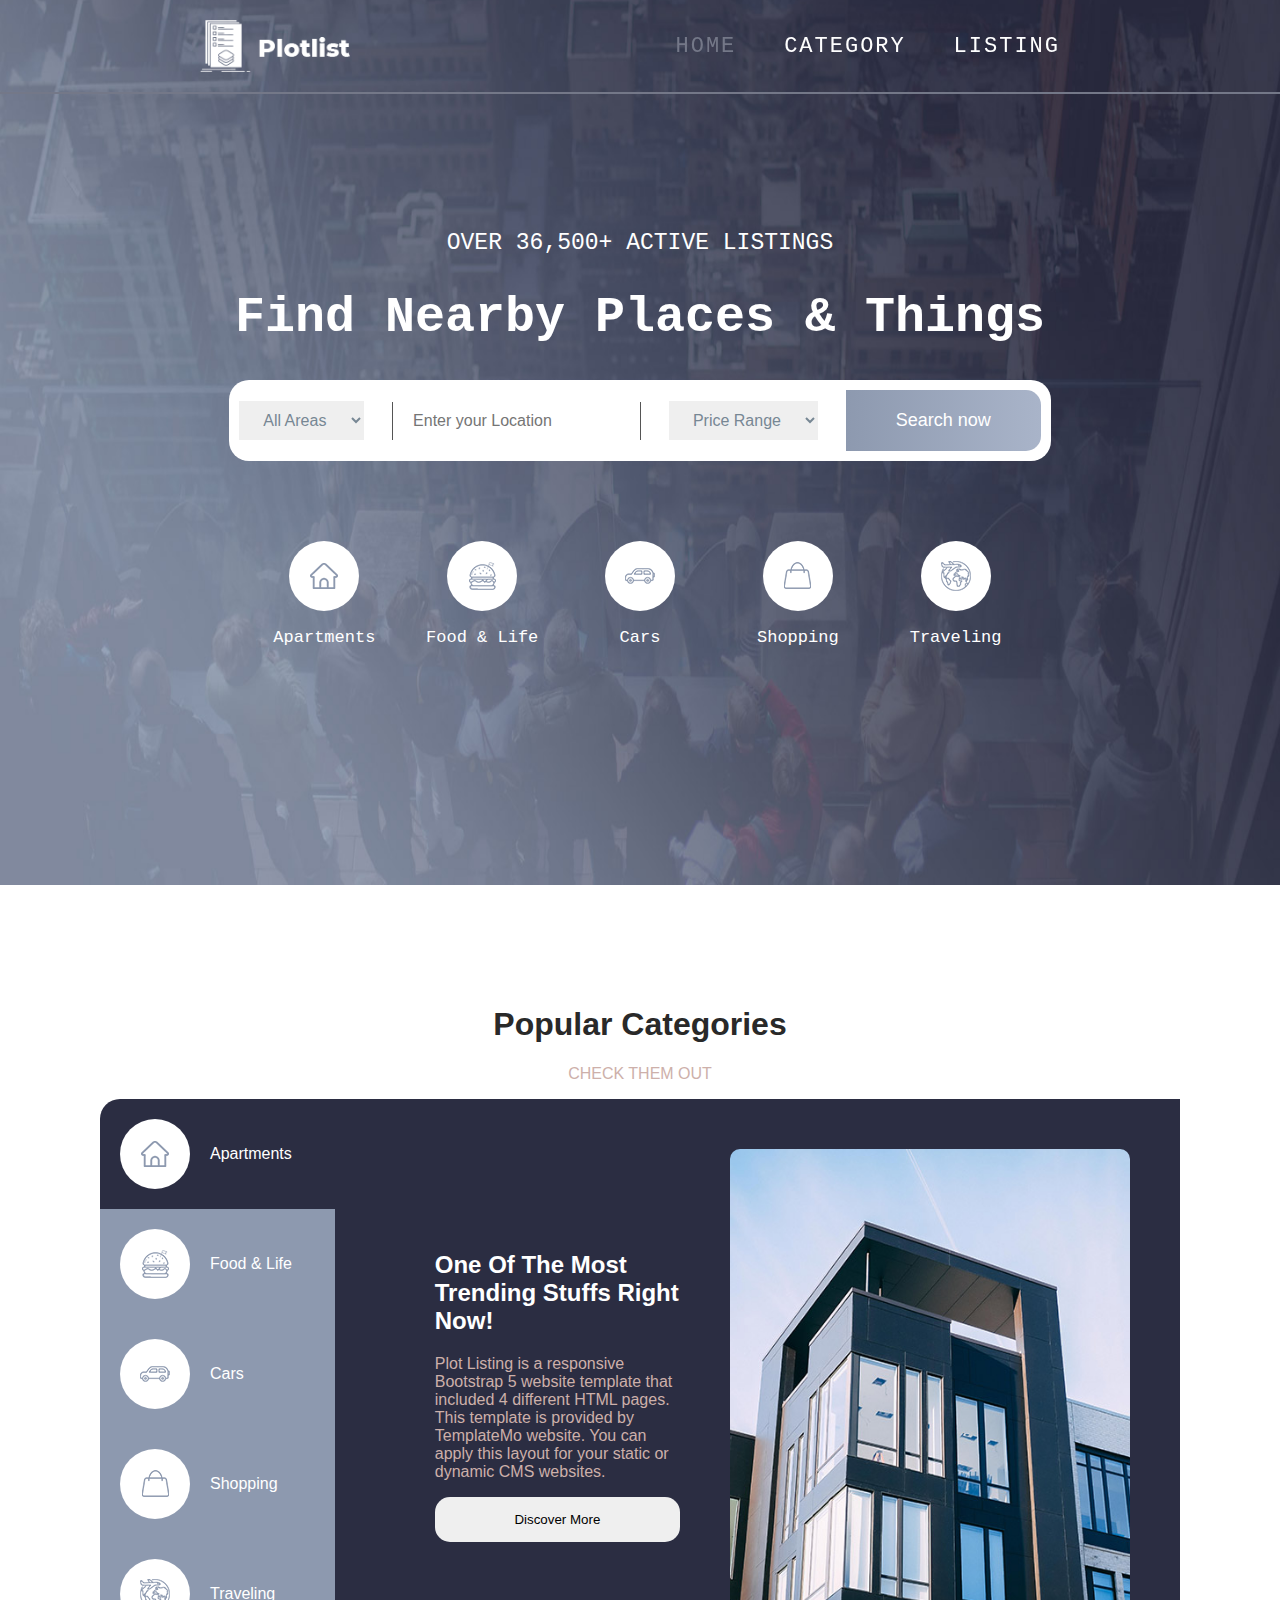
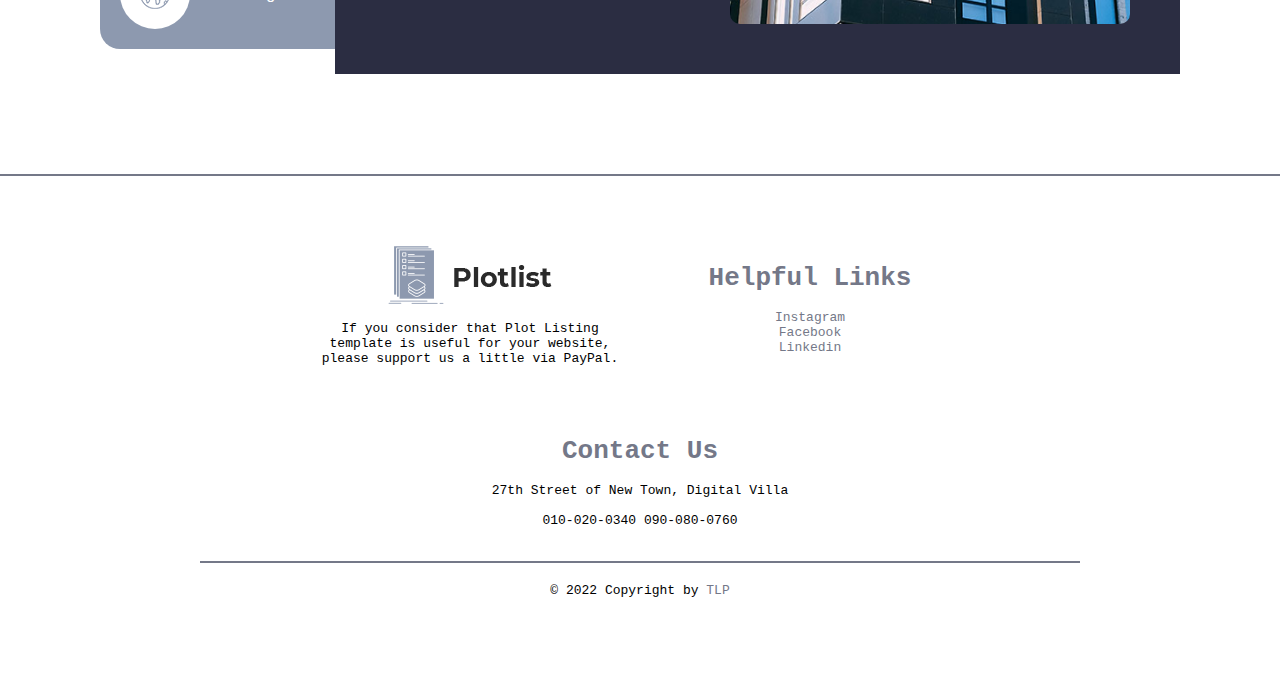
<file: index.html>
<!DOCTYPE html>
<html lang="en">
<head>
    <meta name="viewport" content="width=device-width, initial-scale=1">
    <title>Plotlist</title>
    <link rel="stylesheet" href="css/main.css">
    <link rel="icon" href="img/logo.png">
    <link rel="stylesheet" href="css/style.css">
    <script src="js/main.js" defer></script>
    <script src="js/script.js" defer></script>
</head>
<body>
    <!----------------- Header ---------------->
    <header>
        <img src="img/white-logo.png">
        <nav>
            <a href="index.html">Home</a>
            <a href="pages/category.html">Category</a>
            <a href="pages/listing.html">Listing</a>
        </nav>
    </header>
    <!-------------------- Slide -------------------------->
    <div class="slide">
        <div>
            <p>OVER 36,500+ ACTIVE LISTINGS</p>
            <h1>Find Nearby Places & Things</h1>
            <div class="search">
                <form>
                    <select>
                        <option>All Areas</option>
                        <option>All Areas</option>
                        <option>All Areas</option>
                        <option>All Areas</option>
                    </select>
                    <input type="text" placeholder="Enter your Location">
                    <select>
                        <option>Price Range</option>
                        <option>Price Range</option>
                        <option>Price Range</option>
                        <option>Price Range</option>
                    </select>
                    <button>Search now</button>
                </form>
            </div>
            <div class="icons">
                <div class="object">
                    <div class="img"><img src="img/search-icon-01.png"></div>
                    <p>Apartments</p>
                </div>
                <div class="object">
                    <div class="img"><img src="img/search-icon-02.png"></div>
                    <p>Food & Life</p>
                </div>
                <div class="object">
                    <div class="img"><img src="img/search-icon-03.png"></div>
                    <p>Cars</p>
                </div>
                <div class="object">
                    <div class="img"><img src="img/search-icon-04.png"></div>
                    <p>Shopping</p>
                </div>
                <div class="object">
                    <div class="img"><img src="img/search-icon-05.png"></div>
                    <p>Traveling</p>
                </div>
            </div>
        </div>
    </div>
    <!----------------- Categories ---------------->
    <div class="categories">
        <h1>Popular Categories</h1>
        <p>CHECK THEM OUT</p>
        <div class="jsselection">
            <aside>
                <div id="home" class="object">
                    <div class="imgs"><img src="img/search-icon-01.png"></div>
                    <p>Apartments</p>
                </div>
                <div id="food" class="object">
                    <div class="imgs"><img src="img/search-icon-02.png"></div>
                    <p>Food & Life</p>
                </div>
                <div id="cars" class="object">
                    <div class="imgs"><img src="img/search-icon-03.png"></div>
                    <p>Cars</p>
                </div>
                <div id="shop" class="object">
                    <div class="imgs"><img src="img/search-icon-04.png"></div>
                    <p>Shopping</p>
                </div>
                <div id="trevel" class="object">
                    <div class="imgs"><img src="img/search-icon-05.png"></div>
                    <p>Traveling</p>
                </div>
            </aside>
            <main>
                <div id="tab1" class="tab">
                    <div>
                        <h2>One Of The Most Trending Stuffs Right Now!</h2>
                        <p>Plot Listing is a responsive Bootstrap 5 website 
                            template that included 4 different HTML pages. 
                            This template is provided by TemplateMo website. 
                            You can apply this layout for your static or dynamic CMS websites.</p>
                            <button class="btn">Discover More</button>
                    </div>
                    <img src="img/tabs-image-01.jpg">
                </div>
                <div id="tab2" class="tab">
                    <div>
                        <h2>Food and Lifestyle category is here</h2>
                        <p>You can feel free to download, edit and apply this 
                            template for your website. Please tell your friends about TemplateMo website.
                        </p>
                            <button class="btn">Discover More</button>
                    </div>
                    <img src="img/tabs-image-02.jpg">
                </div>
                <div id="tab3" class="tab">
                    <div>
                        <h2>Best car rentals for your trips!</h2>
                        <p>Did you know? You can get the best free HTML 
                            templates on Too CSS blog. Visit the blog pages 
                            and explore fresh and latest website templates.</p>
                            <button class="btn">Discover More</button>
                    </div>
                    <img src="img/tabs-image-03.jpg">
                </div>
                <div id="tab4" class="tab">
                    <div>
                        <h2>Shopping List: Images from Unsplash</h2>
                        <p>Image credits go to Unsplash website that provides 
                            free stock photos for anyone. Images used in this Plot 
                            Listing template are from Unsplash.
                        </p>
                            <button class="btn">Discover More</button>
                    </div>
                    <img src="img/tabs-image-04.jpg">
                </div>
                <div id="tab5" class="tab">
                    <div>
                        <h2>Information and Safety Tips for Traveling</h2>
                        <p>You are allowed to use this template for your commercial websites. 
                            You are NOT allowed to redistribute this template ZIP file on any 
                            Free CSS collection websites.</p>
                            <button class="btn">Discover More</button>
                    </div>
                    <img src="img/tabs-image-05.jpg">
                </div>
            </main>
        </div>
    </div>
    <!----------------- Footer ---------------->
    <footer>
        <div class="selections">
            <div class="object">
                <img src="img/black-logo.png">
                <p>If you consider that Plot Listing template is useful for your website, please support us a little via PayPal.</p>
            </div>
            <div class="object">
                <h1>Helpful Links</h1>
                <a href="#">Instagram</a><br>
                <a href="#">Facebook</a><br>
                <a href="#">Linkedin</a>
            </div>
            <div class="object">
                <h1>Contact Us</h1>
                <p>27th Street of New Town, Digital Villa<br><br>
                    010-020-0340
                    090-080-0760</p>
            </div>
        </div>
        <div class="copyright">© 2022 Copyright by <a href="https://www.facebook.com/TechnologyLearnPlanet">TLP</a></div>
    </footer>
</body>
</html>
</file>
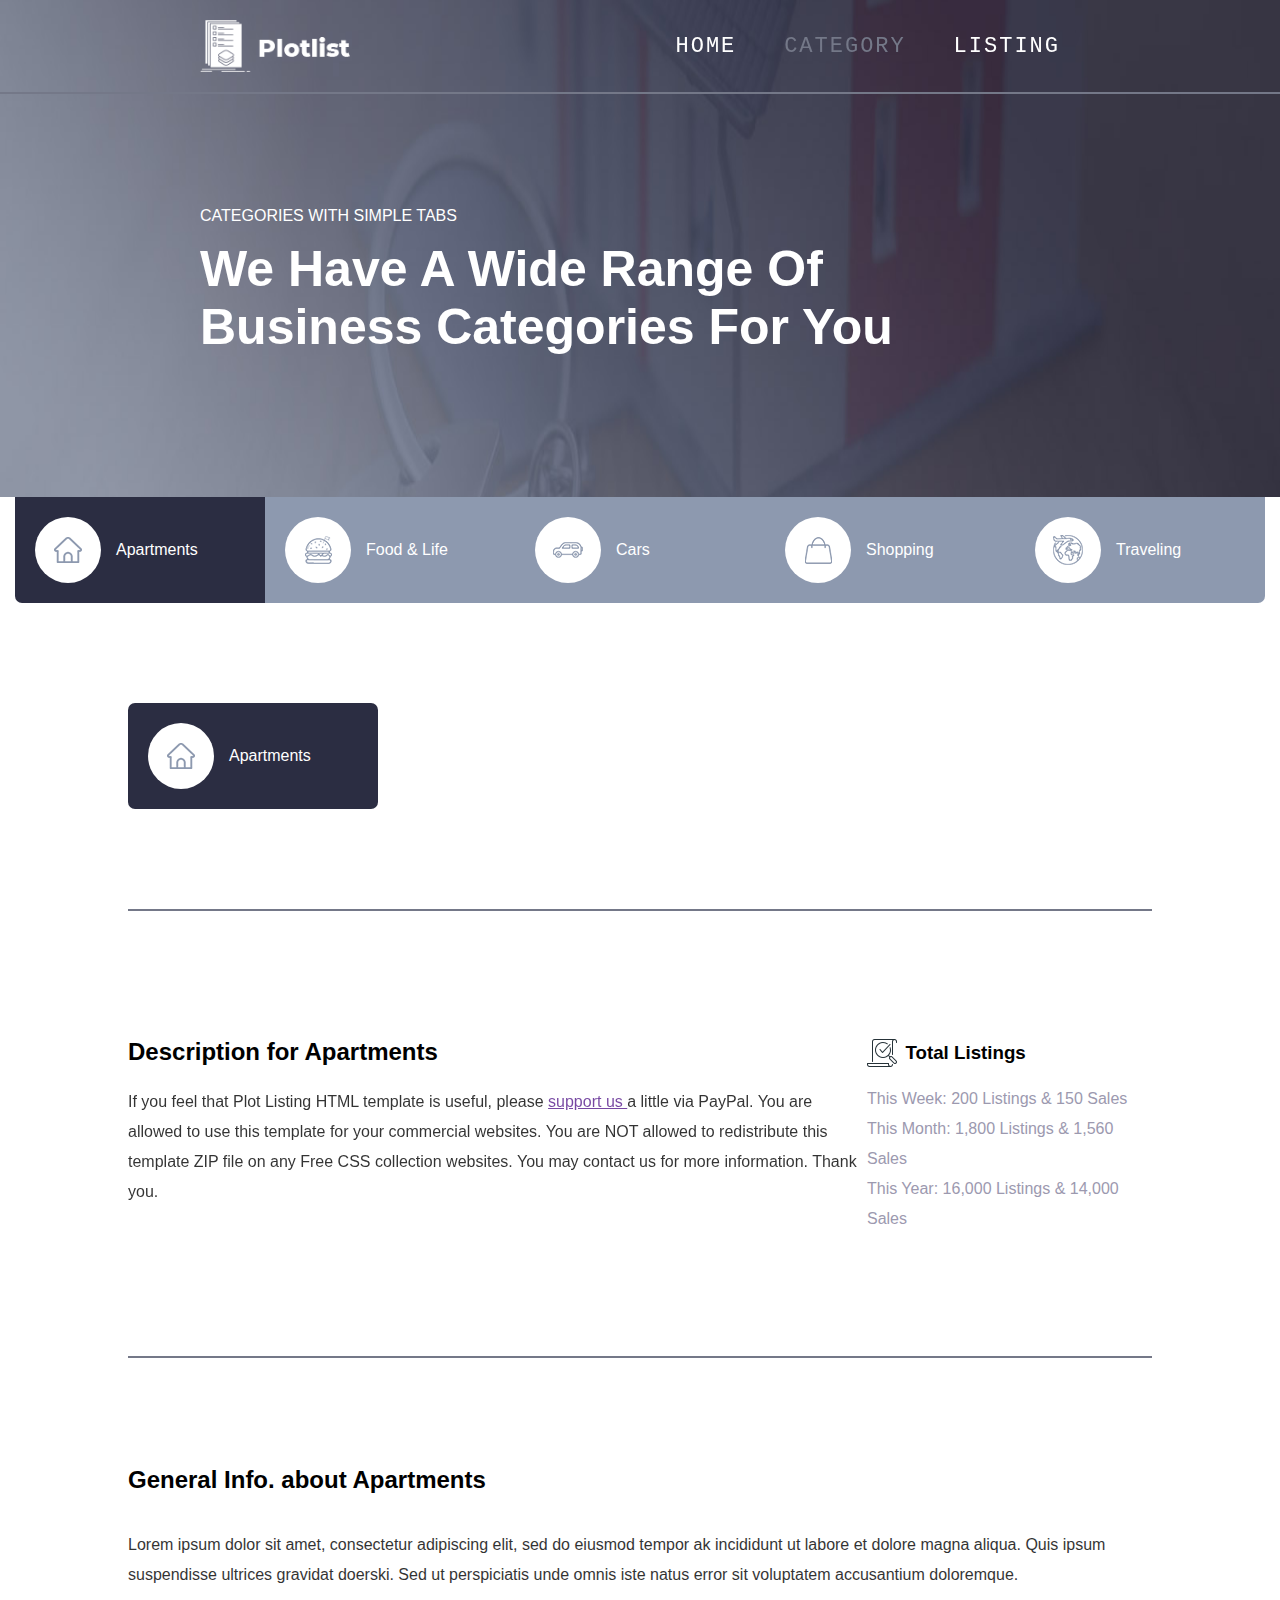
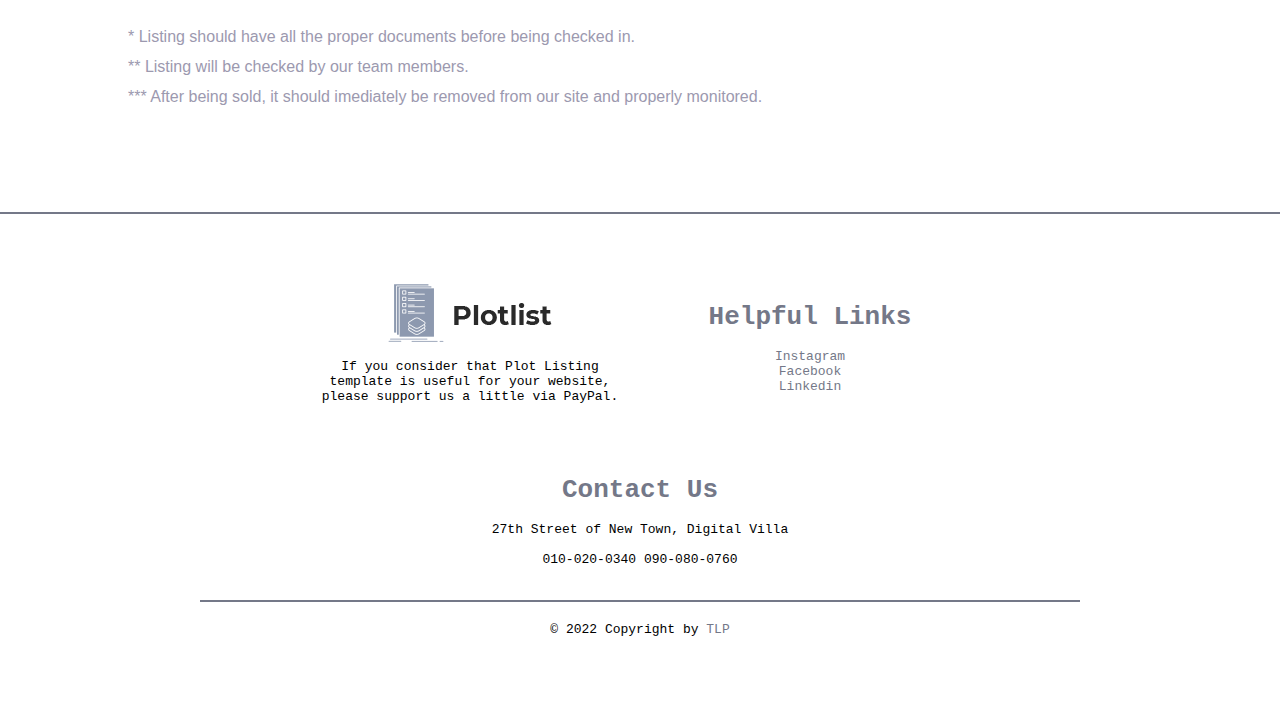
<file: pages/category.html>
<!DOCTYPE html>
<html lang="en">
<head>
    <title>Plotlist</title>
    <link rel="stylesheet" href="../css/category.css">
    <link rel="stylesheet" href="../css/main.css">
    <link rel="icon" href="../img/logo.png">
    <script src="../js/main.js" defer></script>
    <script src="../js/script.js" defer></script>
</head>
<body>
    <!----------------- Header ---------------->
    <header>
        <img src="../img/white-logo.png">
        <nav>
            <a href="../index.html">Home</a>
            <a href="category.html">Category</a>
            <a href="listing.html">Listing</a>
        </nav>
    </header>
    <div class="category">
        <div class="category-div">
            <p class="category-p"> CATEGORIES WITH SIMPLE TABS </p>
            <h1 class="category-h1"> We Have A Wide Range Of <br> Business Categories For You </h1>
        </div>
    </div>
    <div class="hover-div">
        <div class="hover-div-1" id="home"> 
            <span> <img src="../img/search-icon-01.png"> </span>
            <p> Apartments </p>
        </div>
        <div class="hover-div-2" id="food"> 
            <span> <img src="../img/search-icon-02.png"> </span> 
            <p> Food & Life </p>
        </div>
        <div class="hover-div-2" id="cars">
            <span> <img src="../img/search-icon-03.png"> </span>
            <p> Cars </p>
        </div>
        <div class="hover-div-2" id="shop">
            <span> <img src="../img/search-icon-04.png"> </span> 
            <p> Shopping </p>
        </div>
        <div class="hover-div-5" id="trevel">
            <span> <img src="../img/search-icon-05.png"> </span>
            <p> Traveling </p>
        </div>
    </div>
   <div class="page-2" id="tab1">
        <div class="hover-div-1-2"> 
            <span> <img src="../img/search-icon-01.png"> </span>
            <p> Apartments </p>
        </div>
        <hr class="hr-1">
        <div class="hr-down">
            <div class="hr-down-div">
                <h2> Description for Apartments </h2>
                <p> If you feel that Plot Listing HTML template is useful, please <a href=""> support us </a>  a little via PayPal. You are allowed to use this 
                    template for your commercial websites. You are NOT allowed to redistribute this template ZIP file on any Free CSS collection 
                    websites. You may contact us for more information. Thank you. </p>
            </div>
            <div class="hr-down-div-2">
                <div class=" img-listing">
                    <img src="../img/listing-icon-heading.png">
                    <h3> Total Listings </h3>
                </div>
                <p> This Week: 200 Listings & 150 Sales <br>
                    This Month: 1,800 Listings & 1,560 Sales <br>
                    This Year: 16,000 Listings & 14,000 Sales 
                </p>
            </div>
        </div>    
        <hr class="hr-2">
        <div class="hr-down-2">
            <h2> General Info. about Apartments </h2>
            <p class="hr-down-2-p-1"> Lorem ipsum dolor sit amet, consectetur adipiscing elit, sed do eiusmod tempor ak incididunt ut labore et dolore magna aliqua. 
                Quis ipsum suspendisse ultrices gravidat doerski. Sed ut perspiciatis unde omnis iste natus error sit voluptatem accusantium doloremque. </p>
            <p class="hr-down-2-p-2"> * Listing should have all the proper documents before being checked in. <br>
                ** Listing will be checked by our team members. <br>
                *** After being sold, it should imediately be removed from our site and properly monitored. </p>
        </div>                     
   </div>
   <div class="page-2" id="tab2">
    <div class="hover-div-1-2 "> 
        <span> <img src="../img/search-icon-02.png"> </span>
        <p> Food & Life </p>
    </div>
    <hr class="hr-1">
    <div class="hr-down">
        <div class="hr-down-div">
            <h2> Description for Food and Life </h2>
            <p> Plot Listing template is a responsive website layout that included four HTML pages. 
                Please tell your friends about TemplateMo website. You can download and apply this 
                template for your dynamic CMS websites. </p>
            <h3> Did you know? </h3>
            <p> You can get the best free HTML templates on Too CSS blog. Visit the blog pages and explore fresh and latest website templates. </p>
        </div>
        <div class="hr-down-div-2">
            <div class=" img-listing">
                <img src="../img/listing-icon-heading.png">
                <h3> Total Listings </h3>
            </div>
            <p> This Week: 124 Listings & 84 Sales <br>
                This Month: 1,040 Listings & 720 Sales <br>
                This Year: 10,640 Listings & 9,600 Sales
            </p>
        </div>
    </div>    
    <hr class="hr-2">
    <div class="hr-down-2">
        <h2> General Info </h2>
        <p class="hr-down-2-p-1"> Lorem ipsum dolor sit amet, consectetur adipiscing elit, sed do eiusmod tempor ak incididunt ut labore et dolore magna aliqua. 
            Quis ipsum suspendisse ultrices gravidat doerski. Sed ut perspiciatis unde omnis iste natus error sit voluptatem accusantium doloremque. </p>
        <p class="hr-down-2-p-2"> * Listing should have all the proper documents before being checked in. <br>
            ** Listing will be checked by our team members. <br>
            *** After being sold, it should imediately be removed from our site and properly monitored. </p>
    </div>                     
    </div>
    <div class="page-2" id="tab3">
        <div class="hover-div-1-2 "> 
            <span> <img src="../img/search-icon-03.png"> </span>
            <p> Cars </p>
        </div>
        <hr class="hr-1">
        <div class="hr-down">
            <div class="hr-down-div">
                <h2> Description about cars </h2>
                <p> Lorem ipsum dolor sit amet, consectetur adipiscing elit, sed do eiusmod tempor ak incididunt ut labore et 
                    dolore magna aliqua. Quis ipsum suspendisse ultrices gravidat doerski. Sed ut perspiciatis unde omnis iste 
                    natus error sit voluptatem accusantium doloremque laudantium, totam rem aperiam, eaque ipsa quae ab illo. </p>
            </div>
            <div class="hr-down-div-2">
                <div class=" img-listing">
                    <img src="../img/listing-icon-heading.png">
                    <h3> Total Listings </h3>
                </div>
                <p> This Week: 800 Listings & 400 Sales <br>
                    This Month: 1,600 Listings & 1,200 Sales <br>
                    This Year: 14,000 Listings & 12,000 Sales
                </p>
            </div>
        </div>    
        <hr class="hr-2">
        <div class="hr-down-2">
            <h2> General Info. about cars </h2>
            <p class="hr-down-2-p-1"> Lorem ipsum dolor sit amet, consectetur adipiscing elit, sed do eiusmod tempor ak incididunt ut labore et dolore magna aliqua. 
                Quis ipsum suspendisse ultrices gravidat doerski. Sed ut perspiciatis unde omnis iste natus error sit voluptatem accusantium doloremque. </p>
            <p class="hr-down-2-p-2"> * Listing should have all the proper documents before being checked in. <br>
                ** Listing will be checked by our team members. <br>
                *** After being sold, it should imediately be removed from our site and properly monitored. </p>
        </div>                     
    </div>
    <div class="page-2" id="tab4">
        <div class="hover-div-1-2 "> 
            <span> <img src="../img/search-icon-04.png"> </span>
            <p> Shopping </p>
        </div>
        <hr class="hr-1">
        <div class="hr-down">
            <div class="hr-down-div">
                <h2> Description about Shopping </h2>
                <p> Lorem ipsum dolor sit amet, consectetur adipiscing elit, sed do eiusmod tempor ak incididunt ut labore et 
                    dolore magna aliqua. Quis ipsum suspendisse ultrices gravidat doerski. Sed ut perspiciatis unde omnis iste 
                    natus error sit voluptatem accusantium doloremque laudantium, totam rem aperiam, eaque ipsa quae ab illo. </p>
            </div>
            <div class="hr-down-div-2">
                <div class=" img-listing">
                    <img src="../img/listing-icon-heading.png">
                    <h3> Total Listings </h3>
                </div>
                <p> This Week: 150 Listings & 140 Sales <br>
                    This Month: 1,500 Listings & 1,100 Sales <br>
                    This Year: 15,000 Listings & 14,000 Sales
                </p>
            </div>
        </div>    
        <hr class="hr-2">
        <div class="hr-down-2">
            <h2> General Info. for Shopping </h2>
            <p class="hr-down-2-p-1"> Lorem ipsum dolor sit amet, consectetur adipiscing elit, sed do eiusmod tempor ak incididunt ut labore et dolore magna aliqua. 
                Quis ipsum suspendisse ultrices gravidat doerski. Sed ut perspiciatis unde omnis iste natus error sit voluptatem accusantium doloremque. </p>
            <p class="hr-down-2-p-2"> * Listing should have all the proper documents before being checked in. <br>
                ** Listing will be checked by our team members. <br>
                *** After being sold, it should imediately be removed from our site and properly monitored. </p>
        </div>                     
    </div>
    <div class="page-2" id="tab5">
        <div class="hover-div-1-2 "> 
            <span> <img src="../img/search-icon-05.png"> </span>
            <p> Traveling </p>
        </div>
        <hr class="hr-1">
        <div class="hr-down">
            <div class="hr-down-div">
                <h2> Description of Traveling </h2>
                <p> Lorem ipsum dolor sit amet, consectetur adipiscing elit, sed do eiusmod tempor ak incididunt ut labore et 
                    dolore magna aliqua. Quis ipsum suspendisse ultrices gravidat doerski. Sed ut perspiciatis unde omnis iste 
                    natus error sit voluptatem accusantium doloremque laudantium, totam rem aperiam, eaque ipsa quae ab illo. </p>
            </div>
            <div class="hr-down-div-2">
                <div class=" img-listing">
                    <img src="../img/listing-icon-heading.png">
                    <h3> Total Listings </h3>
                </div>
                <p> This Week: 200 Listings & 120 Sales <br>
                    This Month: 1,400 Listings & 900 Sales <br>
                    This Year: 14,000 Listings & 12,000 Sales
                </p>
            </div>
        </div>    
        <hr class="hr-2">
        <div class="hr-down-2">
            <h2> General Info. about Traveling </h2>
            <p class="hr-down-2-p-1"> Lorem ipsum dolor sit amet, consectetur adipiscing elit, sed do eiusmod tempor ak incididunt ut labore et dolore magna aliqua. 
                Quis ipsum suspendisse ultrices gravidat doerski. Sed ut perspiciatis unde omnis iste natus error sit voluptatem accusantium doloremque. </p>
            <p class="hr-down-2-p-2"> * Listing should have all the proper documents before being checked in. <br>
                ** Listing will be checked by our team members. <br>
                *** After being sold, it should imediately be removed from our site and properly monitored. </p>
        </div>                     
    </div>
    <!----------------- Footer ---------------->
    <footer>
        <div class="selections">
            <div class="object">
                <img src="../img/black-logo.png">
                <p>If you consider that Plot Listing template is useful for your website, please support us a little via PayPal.</p>
            </div>
            <div class="object">
                <h1>Helpful Links</h1>
                <a href="#">Instagram</a><br>
                <a href="#">Facebook</a><br>
                <a href="#">Linkedin</a>
            </div>
            <div class="object">
                <h1>Contact Us</h1>
                <p>27th Street of New Town, Digital Villa<br><br>
                    010-020-0340
                    090-080-0760</p>
            </div>
        </div>
        <div class="copyright">© 2022 Copyright by <a href="https://www.facebook.com/TechnologyLearnPlanet">TLP</a></div>
    </footer>
</body>
</html>
</file>
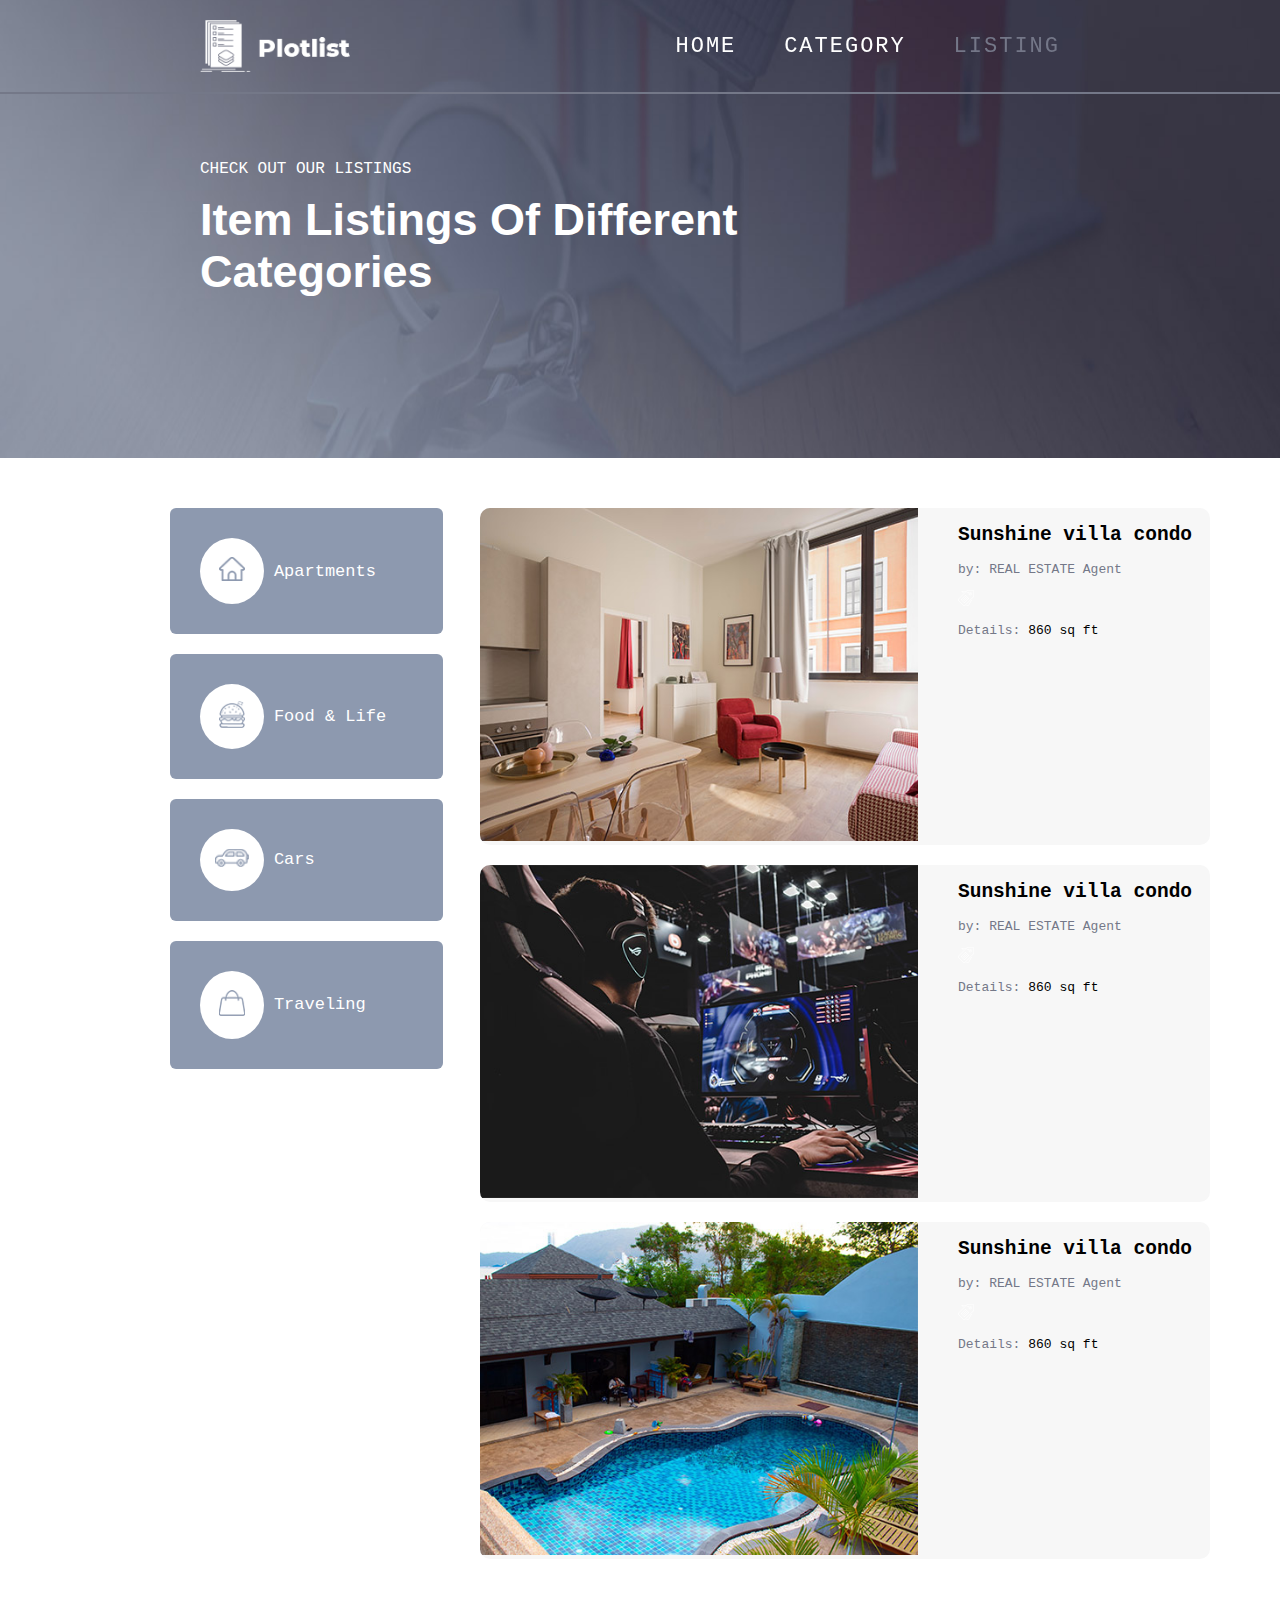
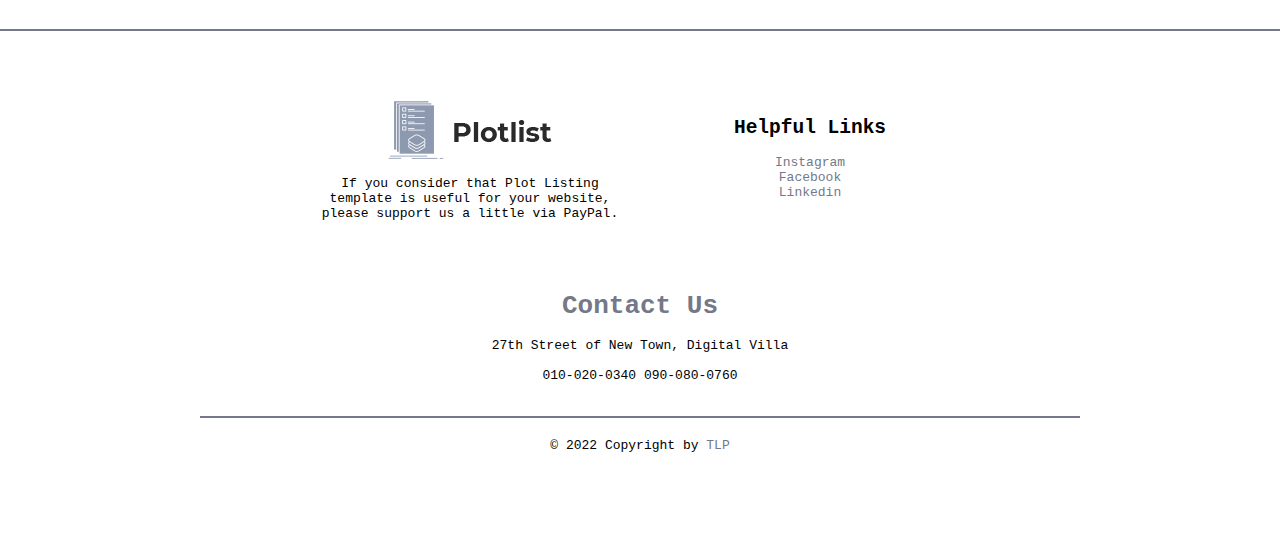
<file: pages/listing.html>
<!DOCTYPE html>
<html lang="en">
<head>
    <title>Plotlist</title>
    <link rel="stylesheet" href="../css/main.css">
    <link rel="stylesheet" href="../css/listing.css">
    <link rel="icon" href="../img/logo.png">
    <script src="../js/script.js" defer></script>
    <script src="../js/main.js" defer></script>
</head>
<body>
    <!----------------- Header ---------------->
    <header>
        <img src="../img/white-logo.png">
        <nav>
            <a href="../index.html">Home</a>
            <a href="category.html">Category</a>
            <a href="listing.html">Listing</a>
        </nav>
    </header>
    <!-- -------------------body------------- -->
    <div class="about">
        <div class="about-text">
            <p>CHECK OUT OUR LISTINGS</p>
            <h1>
                Item Listings Of Different <br> Categories
            </h1>
        </div>
    </div>
    <!-- ---------------------slides--------- -->
    <div class="slide-parent">
        <div class="div-buttons">
            <div class="house" id="home">
                <div class="house-img">
                <img src="../img/search-icon-01.png" alt="stex nkara exel">
                </div>
                <p> Apartments</p>
            </div>
            <div class="food" id="food">
                <div class="food-img">
                <img src="../img/search-icon-02.png" alt="stex nkara exel">
                </div>
                <p>Food & Life</p>
            </div>
            <div class="car" id="cars">
                <div class="car-img">
                <img src="../img/search-icon-03.png" alt="stex nkara exel">
                </div>
                <p> Cars</p>
            </div>
            <div class="traveling" id="shop">
                <div class="traveling-img">
                <img src="../img/search-icon-04.png" alt="stex nkara exel">
                </div>
                <p>Traveling</p>
            </div>
        </div>
        <div class="div-slides" id="tab1">
            <div class="slide-pictures">
                <div class="slide1">
                    <div class="slide1-img1">
                        <img src="../img/listing-01.jpg" alt="stex nkara exel">
                    </div>
                    <div class="slide1-text">
                        <h2>Sunshine villa condo</h2>
                        <p>by: REAL ESTATE Agent</p>
                        <div class="slide1-img2">
                            <img src="../img/listing-icon-01.png" alt="stex nkara exel">
                        </div>
                        <p>Details: <span>860 sq ft</span></p>
                    </div>
                </div>
                <div class="slide1">
                    <div class="slide1-img1">
                        <img src="../img/listing-02.jpg" alt="stex nkara exel">
                    </div>
                    <div class="slide1-text">
                        <h2>Sunshine villa condo</h2>
                        <p>by: REAL ESTATE Agent</p>
                        <div class="slide1-img2">
                            <img src="../img/listing-icon-01.png" alt="stex nkara exel">
                        </div>
                        <p>Details: <span>860 sq ft</span></p>
                    </div>
                </div>
                <div class="slide1">
                    <div class="slide1-img1">
                        <img src="../img/listing-03.jpg" alt="stex nkara exel">
                    </div>
                    <div class="slide1-text">
                            <h2>Sunshine villa condo</h2>
                            <p>by: REAL ESTATE Agent</p>
                            <div class="slide1-img2">
                                <img src="../img/listing-icon-01.png" alt="stex nkara exel">
                            </div>
                        <p>Details: <span>860 sq ft</span></p>
                    </div>
                </div> 
            </div>
        </div>
        <div class="div-slides" id="tab2">
            <div class="slide-pictures">
                <div class="slide1">
                    <div class="slide1-img1">
                        <img src="../img/listing-04.jpg" alt="stex nkara exel">
                    </div>
                    <div class="slide1-text">
                        <h2>Sunshine villa condo</h2>
                        <p>by: REAL ESTATE Agent</p>
                        <div class="slide1-img2">
                            <img src="../img/listing-icon-01.png" alt="stex nkara exel">
                        </div>
                        <p>Details: <span>860 sq ft</span></p>
                    </div>
                </div>
                <div class="slide1">
                    <div class="slide1-img1">
                        <img src="../img/listing-05.jpg" alt="stex nkara exel">
                    </div>
                    <div class="slide1-text">
                        <h2>Sunshine villa condo</h2>
                        <p>by: REAL ESTATE Agent</p>
                        <div class="slide1-img2">
                            <img src="../img/listing-icon-01.png" alt="stex nkara exel">
                        </div>
                        <p>Details: <span>860 sq ft</span></p>
                    </div>
                </div>
                <div class="slide1">
                    <div class="slide1-img1">
                        <img src="../img/listing-03.jpg" alt="stex nkara exel">
                    </div>
                    <div class="slide1-text">
                        <h2>Sunshine villa condo</h2>
                        <p>by: REAL ESTATE Agent</p>
                        <div class="slide1-img2">
                            <img src="../img/listing-icon-01.png" alt="stex nkara exel">
                        </div>
                        <p>Details: <span>860 sq ft</span></p>
                    </div>
                </div> 
            </div>
        </div>
        <div class="div-slides" id="tab3">
            <div class="slide-pictures">
                <div class="slide1">
                    <div class="slide1-img1">
                        <img src="../img/listing-04.jpg" alt="stex nkara exel">
                    </div>
                    <div class="slide1-text">
                        <h2>Sunshine villa condo</h2>
                        <p>by: REAL ESTATE Agent</p>
                        <div class="slide1-img2">
                            <img src="../img/listing-icon-01.png" alt="stex nkara exel">
                        </div>
                        <p>Details: <span>860 sq ft</span></p>
                    </div>
                </div>
                <div class="slide1">
                    <div class="slide1-img1">
                        <img src="../img/listing-01.jpg" alt="stex nkara exel">
                    </div>
                    <div class="slide1-text">
                        <h2>Sunshine villa condo</h2>
                        <p>by: REAL ESTATE Agent</p>
                        <div class="slide1-img2">
                            <img src="../img/listing-icon-01.png" alt="stex nkara exel">
                        </div>
                        <p>Details: <span>860 sq ft</span></p>
                    </div>
                </div>
                <div class="slide1">
                    <div class="slide1-img1">
                        <img src="../img/listing-02.jpg" alt="stex nkara exel">
                    </div>
                    <div class="slide1-text">
                        <h2>Sunshine villa condo</h2>
                        <p>by: REAL ESTATE Agent</p>
                        <div class="slide1-img2">
                            <img src="../img/listing-icon-01.png" alt="stex nkara exel">
                        </div>
                        <p>Details: <span>860 sq ft</span></p>
                    </div>
                </div> 
                <div class="slide1">
                    <div class="slide1-img1">
                        <img src="../img/listing-06.jpg" alt="stex nkara exel">
                    </div>
                    <div class="slide1-text">
                            <h2>Sunshine villa condo</h2>
                            <p>by: REAL ESTATE Agent</p>
                            <div class="slide1-img2">
                                <img src="../img/listing-icon-01.png" alt="stex nkara exel">
                            </div>
                        <p>Details: <span>860 sq ft</span></p>
                    </div>
                </div>
            </div>
        </div>
        <div class="div-slides" id="tab4">
            <div class="slide1">
                <div class="slide1-img1">
                    <img src="../img/listing-06.jpg" alt="stex nkara exel">
                </div>
                <div class="slide1-text">
                        <h2>Sunshine villa condo</h2>
                        <p>by: REAL ESTATE Agent</p>
                        <div class="slide1-img2">
                            <img src="../img/listing-icon-01.png" alt="stex nkara exel">
                        </div>
                    <p>Details: <span>860 sq ft</span></p>
                </div>
            </div>
        </div>
    </div>
    <!----------------- Footer ---------------->
    <footer>
        <div class="selections">
            <div class="object">
                <img src="../img/black-logo.png">
                <p>If you consider that Plot Listing template is useful for your website, please support us a little via PayPal.</p>
            </div>
            <div class="object">
                <h2>Helpful Links</h2>
                <a href="#">Instagram</a><br>
                <a href="#">Facebook</a><br>
                <a href="#">Linkedin</a>
            </div>
            <div class="object">
                <h1>Contact Us</h1>
                <p>27th Street of New Town, Digital Villa<br><br>
                    010-020-0340
                    090-080-0760</p>
            </div>
        </div>
        <div class="copyright">© 2022 Copyright by <a href="https://www.facebook.com/TechnologyLearnPlanet">TLP</a></div>
    </footer>
</body>
</html>
</file>
<file: css/main.css>
*{ box-sizing: border-box; }
body{
    margin: 0;
    font-family:monospace;
}
header{
    border-bottom: 2px solid #747888;
    display: flex;
    justify-content: space-between;
    align-items: center;
    padding: 20px 200px;
    position: fixed;
    background-color: #0000;
    transition: 0.4s;
    width: 100%;
    top:0;
    left:0;
    flex-wrap: wrap;
}
header img{width: 150px;}
header nav a{
    color: white;
    text-decoration: none;
    text-transform: uppercase;
    font-size: 22px;
    margin: 0px 20px;
    letter-spacing: 2px;
}
header nav a:hover{color: #747888;}
/*------------- After Scrolling Nav Menu ---------------------*/
.changedheader{ background-color: #000b; box-shadow: 0px 0px 5px black; 
    padding: 10px 200px;}
/*------------- Scrolling styles end -----------*/
/*---------------- Footer ----------------*/
footer{
    background-color: white;
    width: 100%;
    padding: 50px 200px;
    border-top: 2px solid #747888;
}
footer .selections{
    display: flex;
    align-items: flex-start;
    justify-content: center;
    flex-wrap: wrap;
}
footer .selections .object{ width: 300px; margin: 20px; text-align: center;}
footer .selections .object h1{ color: #747888; }
footer a{ text-decoration: none; color: #747888; }
footer a:hover{ text-decoration: underline; }
footer .copyright{
    text-align: center;
    border-top: 2px solid #747888;
    padding: 20px
}
@media only screen and (max-width: 1100px){
    header, footer{ padding: 20px 100px; }
}
@media only screen and (max-width: 800px){
    header, footer{ padding: 20px 50px;}
    footer .selections{ flex-wrap: wrap; text-align: center;}
}
@media only screen and (max-width: 600px){
    header{ justify-content: center;}
    header nav{ width: 100%; padding: 10px; text-align: center;}
    header img{ width: 130px;}
}
</file>
<file: css/style.css>
header nav a:first-child{color: #747888;}
.slide{
    background: url("../img/banner-bg.jpg");
    background-size: 100% 100vh;
    text-align: center;
    height: 100vh;
    width: 100%;
    margin-top: -15px;
    display: flex;
    justify-content: center;
    align-items:center;
    color: white;
}
.slide div p{font-size: 23px;}
.slide div h1{font-size: 50px;}
.slide .search{
    display: flex;
    justify-content: center;
    align-items: center;
    width: 100%;
    background-color: white;
    padding: 10px ;
    border-radius: 20px;
}
.slide .search form select{
    padding: 10px 20px;
    font-size: 16px;
    border: none;
    color: #778794;
}
.slide .search form input{
    padding: 10px 20px;
    font-size: 16px;
    border: none;
    border-left: 1px solid #555;
    border-right: 1px solid #555;
    margin: 0px 20px;
}
.slide .search form button{
    background-image: linear-gradient(to right, #8D99AF, #a9b4c9);
    color: white;
    font-size: 18px;
    border:none;
    padding: 20px 50px;
    border-radius: 0px 15px 15px 0px;
    margin-left: 20px;
}
.icons{ width: 100%; padding-top: 80px; }
.icons .object{
    display: inline-block;
    width: 150px;
    text-align: center;
}
.object .img{
    margin: auto;
    display: flex;
    justify-content: center;
    align-items: center;
    width: 70px;
    height: 70px;
    background-color: white;
    border-radius: 50%;
    transition: 0.4s;
}
.icons .object:hover .img{ background-color: #2C2D41; }
.icons .object p{ font-size: 17px; }
/*-------------------- categories ------------------------*/
.categories{
    font-family: Arial, Helvetica, sans-serif;
    text-align: center;
    padding: 100px;
    color: #292929;
}
.categories p{ color: #CDB0AA; }
.categories .jsselection{
    display: flex;
    justify-content: center;
}
.categories .jsselection aside{
    width: 300px;
    height: 100%;
    text-align: center;
    display: flex;
    flex-direction: column;
}
.categories .jsselection aside .object{
    display: flex;
    background-color: #8D99AF;
    padding: 20px;
    align-items: center;
    cursor: pointer;
    transition: 0.4s;
}
.categories .jsselection aside .object:first-child{ background-color: #2B2D42; border-radius: 20px 0px 0px 0px; }
.categories .jsselection aside .object:nth-child(5){ border-radius: 0px 0px 0px 20px; }
.categories .jsselection aside .object .imgs{
    width: 70px;
    height: 70px;
    display: flex;
    justify-content: center;
    align-items: center;
    background-color: white;
    border-radius: 50%;
}
.categories .jsselection aside .object p{ color: white; margin: 20px; }
.categories .jsselection main{
    width: 100%;
    background-color: #2B2D42;
    border-radius: 0px 20px 20px 0px;
    align-items: center;
    justify-content: center;
    align-items: center;
}
.categories .jsselection main .tab{
    color: white;
    display: flex;
    padding: 50px;
    align-items: center;
    text-align: left;
    background-color: #2B2D42;
    display: none;
}
.categories .jsselection main .tab img{ width: 400px; border-radius: 10px; }
.categories .jsselection main .tab div{ padding: 50px; }
.btn{
    padding: 15px 30px;
    width: 100%;
    border-radius: 15px;
    border: none;
    transition: 0.4s;
}
.btn:hover{ background-color: #8D99AF; }
#tab1{ display: flex; }
/*------------- Responsive --------------*/
@media only screen and (max-width: 1200px){
    .categories{ padding: 50px 0px}
    .jsselection{flex-wrap: wrap; border-radius: 20px; margin-top: 20px;}
    .categories .jsselection aside{ flex-direction: row; height: 20%; width: 100%; flex-wrap: wrap; justify-content: center;}
    .categories .jsselection aside .object{ border-radius: 20px; margin: 10px; }
    .categories .jsselection aside .object:first-child{ border-radius: 20px; }
    .categories .jsselection aside .object:nth-child(5){ border-radius: 20px; }
    .categories .jsselection main .tab{ flex-wrap: wrap; justify-content: center; text-align: center; }
    .categories .jsselection main .tab img{ order: 1; }
    .categories .jsselection main .tab div{ order: 2; }
}
@media only screen and (max-width: 830px) {
    .slide .search form button{border-radius: 15px; margin-top: 15px; }
    .slide{ padding-top: 200px; height: 100%; background-size: 100vh 100%;}
    .slide div p{font-size: 18px;}
    .slide div h1{font-size: 35px;}
}
</file>
<file: css/category.css>
header a:nth-child(2){color: #747888}
.category{
    background-image: url(../img/heading-bg.jpg);
    width: 100%;
    height: 57vh;
    background-size: 100% 100vh;
    background-repeat: no-repeat;
    margin-top: -16px;
    padding-left: 200px;
    display: flex;
    flex-direction: column;
    justify-content: center;
}
.category-div{ margin-top: 100px; }
.category-p{
    color: white;
    font-family: arial;
}
.category-h1{
    color: white;
    margin-top: -1px;
    font-family: arial;
    font-size: 50px;
}
.hover-div{ 
    color: white; 
    display: flex;
    flex-direction: row;
    justify-content: center;
}
.hover-div p{ visibility: visible; }
.hover-div-1{
    display: flex;
    flex-direction: row;
    align-items: center;
    width: 250px;
    padding: 20px;
    background-color: #2B2D42;
    border-bottom-left-radius: 7px;
    cursor: pointer;
    transition: 0.3s;
    font-family: -apple-system, BlinkMacSystemFont, 'Segoe UI', Roboto, Oxygen, Ubuntu, Cantarell, 'Open Sans', 'Helvetica Neue', sans-serif;
}
.hover-div-2{
    display: flex;
    flex-direction: row;
    align-items: center;
    width: 250px;
    padding: 20px;
    background-color: #8D99AF;
    cursor: pointer;
    transition: 0.3s;
    font-family: -apple-system, BlinkMacSystemFont, 'Segoe UI', Roboto, Oxygen, Ubuntu, Cantarell, 'Open Sans', 'Helvetica Neue', sans-serif;
}
.hover-div-5{
    display: flex;
    flex-direction: row;
    align-items: center;
    width: 250px;
    padding: 20px;
    background-color: #8D99AF;
    border-bottom-right-radius: 7px;
    cursor: pointer;
    transition: 0.3s;
    font-family: -apple-system, BlinkMacSystemFont, 'Segoe UI', Roboto, Oxygen, Ubuntu, Cantarell, 'Open Sans', 'Helvetica Neue', sans-serif;
}
span{ 
    display:flex;
    width: 66px;
    height: 66px;
    border-radius: 50%;
    text-align: center;
    line-height: 62px;
    color: #8d99af;
    background-color: #fff;
    margin-right: 15px;
    flex-direction: row;
    align-items: center;
    justify-content: center;
}
.hover-div-1-2{
    display: flex;
    flex-direction: row;
    align-items: center;
    width: 250px;
    padding: 20px;
    background-color: #2B2D42;
    border-radius: 7px;
    color: white;
    margin-top: 100px;
    transition: 0.3s;
    font-family: -apple-system, BlinkMacSystemFont, 'Segoe UI', Roboto, Oxygen, Ubuntu, Cantarell, 'Open Sans', 'Helvetica Neue', sans-serif;
}
.hr-1{
    margin-top: 100px;
    border: 1px solid #747888;
}
.hr-2{ border: 1px solid #747888; }
.hr-down{
    font-family: arial;
    width: 100%;
    line-height: 30px;
    display: flex;
    flex-direction: row;
    padding: 100px 0px;
}
.hr-down p{ font-family: -apple-system, BlinkMacSystemFont, 'Segoe UI', Roboto, Oxygen, Ubuntu, Cantarell, 'Open Sans', 'Helvetica Neue', sans-serif; }
.img-listing{
    display: flex;
    flex-direction: row;
    height: 30px;
    align-items: center;
}
.img-listing h3{ margin-left: 3%; }
.hr-down-2{
    font-family: arial;
    width: 100%;
    line-height: 30px;
    display: flex;
    flex-direction: column;
}
.hr-down-2 p{ font-family: -apple-system, BlinkMacSystemFont, 'Segoe UI', Roboto, Oxygen, Ubuntu, Cantarell, 'Open Sans', 'Helvetica Neue', sans-serif; }
.hr-down-2 h2 { margin-top: 100px; }
.page-2{
    width: 80%;
    margin: auto;
    display: none;
    flex-direction: column;
}
#tab1{ display: block; }
.hr-down-div h3{ font-family: -apple-system, BlinkMacSystemFont, 'Segoe UI', Roboto, Oxygen, Ubuntu, Cantarell, 'Open Sans', 'Helvetica Neue', sans-serif; }
.hr-down-div{ width: 75%; }
.hr-down-div p { opacity: 80%; }
.hr-down-div-2 p{ color: #9C99AF; }
.hr-down-2-p-1{ opacity: 80%; }
.hr-down-2-p-2{ 
    color: #9C99AF; 
    margin-bottom: 100px; 
}
.hr-down-div-2 { margin-top: 20px; }
@media only screen and (max-width: 1110px){
    .hover-div p{ display: none; }
    .hover-div-1-2 p{ margin-left: 10px; }
    span{ margin: 0; }
    .hover-div-1{ width: 105px; }
    .hover-div-2{ width: 105px; }
    .hover-div-5{ width: 105px }
    .hr-down-div{ width: 65%; }
    .hr-down-div-2 { margin-left: 20px; }
    .category p{ text-align: center; }
    .category h1{ text-align: center; }
    .category { padding: 0; }
}
@media only screen and (max-width: 720px){
    .category p{ font-size: 12px; }
    .category-h1 { font-size: 35px; }
    .hr-down-div { width: 100%; }
    .hr-down{ flex-direction: column; }
}
</file>
<file: css/listing.css>
header > nav > a:nth-child(3){color:#747788}
.about{
    background: url(../img/heading-bg.jpg);
    background-repeat: no-repeat;
    background-size: 100% 70vh;
    height: 100vh;
    margin-top: -16px;
    padding:  160px 200px;
}
.about-text > p{ font-size: 16px; color: white; }
.about-text > h1{
    color: white;
    font-size: 45px;
    font-family: arial;
    margin: 0px;
}
/* /////////////////////////////////////////////////////slides */
.slide-parent{
    display: flex;
    flex-direction: row wrap;
    justify-content: center;
    background-color: white;
    padding: 0px 200px 100px 200px;
}
.house{
    background-color: #8d99af;
    display: flex;
    align-items: center;
    width: 130%;
    padding: 30px 30px;
    border-radius: 6px;
    transition: 0.4s;
}
.house:hover{background-color: #2b2d42;}
.house > p{
    color: white;
    font-size: 17px;
    margin-left: 10px;
}
.house-img{
    background-color: white;
    width: 30%;
    padding: 19px;
    border-radius: 50%;
}
.house-img > img{   width: 100%;}
.food{
    margin-top:20px ;
    background-color: #8d99af;
    display: flex;
    align-items: center;
    width: 130%;
    padding: 30px 30px;
    border-radius: 6px;
    transition: 0.4s;
}
.food:hover{background-color: #2b2d42;}
.food > p{
    color: white;
    font-size: 17px;
    margin-left: 10px;
}
.food-img{
    background-color: white;
    width: 30%;
    padding: 17px 19px;
    border-radius: 50%;
}
.food-img > img{ width: 100%;}
.car{
    margin-top: 20px;
    background-color: #8d99af;
    display: flex;
    align-items: center;
    width: 130%;
    padding: 30px 30px;
    border-radius: 6px;
    transition: 0.4s;
}
.car:hover{background-color: #2b2d42;}
.car > p{
    color: white;
    font-size: 17px;
    margin-left: 10px;
}
.car-img{
    background-color: white;
    width: 30%;
    padding: 20px 15px;
    border-radius: 50%;
}
.car-img > img{width: 100%;}
.traveling{
    margin-top: 20px;
    background-color: #8d99af;
    display: flex;
    align-items: center;
    width: 130%;
    padding: 30px 30px;
    border-radius: 6px;
    transition: 0.4s;
}
.traveling:hover{
    background-color: #2b2d42;
}
.traveling > p{
    color: white;
    font-size: 17px;
    margin-left: 10px;
}
.traveling-img{
    background-color: white;
    width: 30%;
    padding: 19px 19px;
    border-radius: 50%;
}
.traveling-img > img{width: 100%;}
/* //////////////////////////////////////////slides///////////////////// */
.div-slides{
    display: none;
    flex-direction: column;
}
#tab1{display: flex;}
.slide1{
    display: flex;
    margin-left: 100px;
    background-color: #F7F7F7;
    border-radius: 10px;
    overflow: hidden;
    width: 100%;
    margin-bottom: 20px;
}
.slide1-img1{width: 60%;}
.slide1-img1 > img{width: 100%;}
.slide1-text{ padding-left: 40px;}
.slide1-text > p{ color: #747888;}
.slide1-text > p > span{color: black;}
/* ////////////////////////////////responsive/////////////////////// */
@media only screen and (max-width:1300px) {
    .about{height: 50%;}
    .slide-parent{ padding: 50px 170px}
}
@media only screen and (max-width:1150px) {
    .about{
        background-size: 100% 100%;
        padding: 150px 190px ;
    }
    .slide-parent{padding: 50px 190px}
}
@media only screen and (max-width:1150px) {
    .about{
        background-size: 100% 100%;
        padding: 150px 140px ;
    }
    .slide-parent{padding: 50px 140px}
}
@media only screen and (max-width:950px) {
    .about{
        background-size: 100% 100%;
        padding: 150px 80px ;
    }
    .slide-parent{
        padding: 50px 80px;
        flex-direction: row;
    } 
}
@media only screen and (max-width:812px) {
    .about{
        background-size: 100% 100%;
        padding: 150px 50px ;
    }
    .slide-parent{
        padding: 50px 50px;
        flex-direction: row;
    } 
}
@media only screen and (max-width:700px) {
    .about{
        background-size: 100% 100%;
        padding: 150px 30px ;
    }
    .slide-parent{
        padding: 50px 30px;
        flex-direction: row;
    } 
}
</file>
